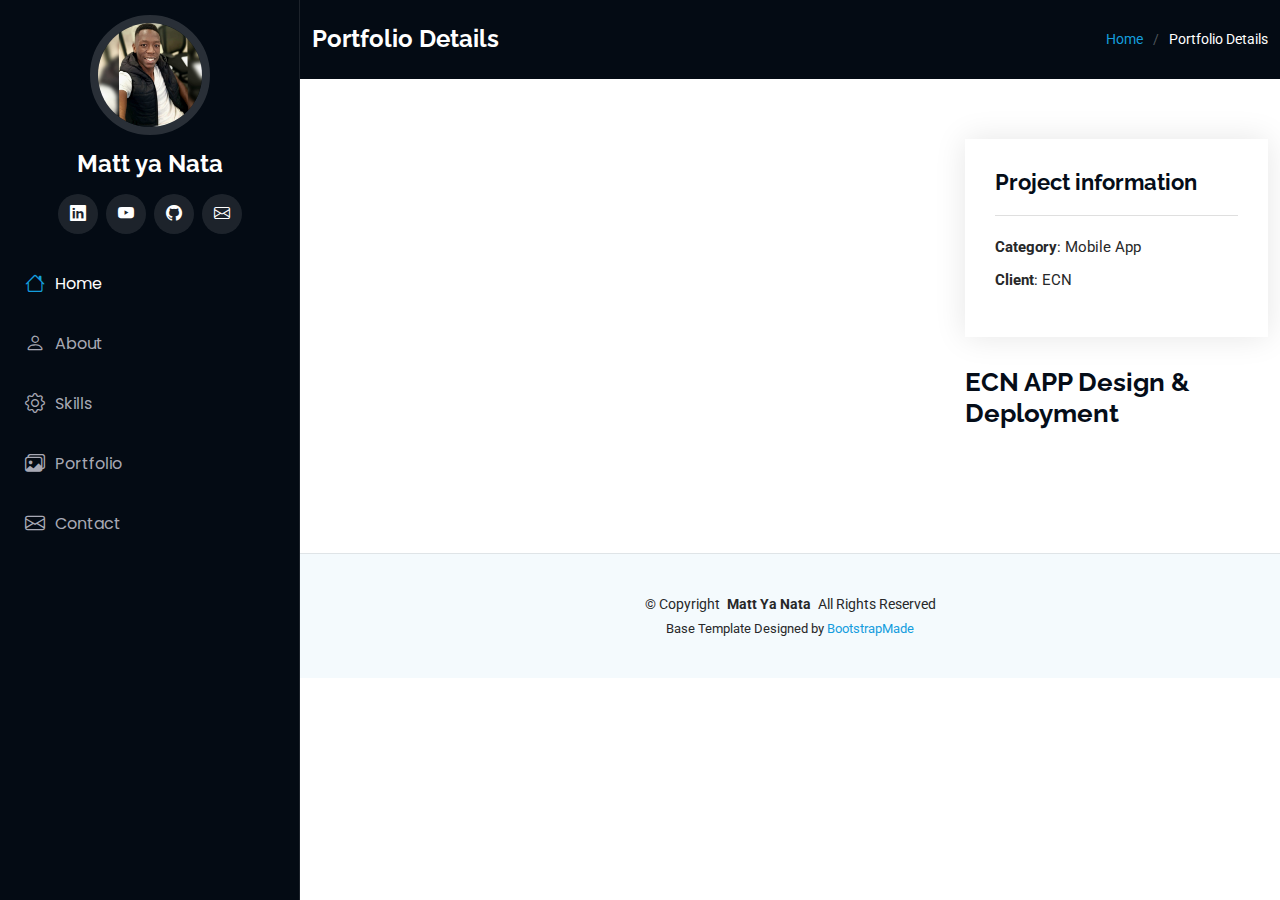
<file: Potfolio Site Matt/App1portfolio-details.html>
<!DOCTYPE html>
<html lang="en">

<head>
  <meta charset="utf-8">
  <meta content="width=device-width, initial-scale=1.0" name="viewport">
  <title>Mateus Natanael</title>
  <meta content="" name="description">
  <meta content="" name="keywords">

  <!-- Favicons -->
  <link href="assets/img/logo.png" rel="icon">
  <link href="assets/img/logo.png" rel="apple-touch-icon">

  <!-- Fonts -->
  <link href="https://fonts.googleapis.com" rel="preconnect">
  <link href="https://fonts.gstatic.com" rel="preconnect" crossorigin>
  <link href="https://fonts.googleapis.com/css2?family=Roboto:ital,wght@0,100;0,300;0,400;0,500;0,700;0,900;1,100;1,300;1,400;1,500;1,700;1,900&family=Poppins:ital,wght@0,100;0,200;0,300;0,400;0,500;0,600;0,700;0,800;0,900;1,100;1,200;1,300;1,400;1,500;1,600;1,700;1,800;1,900&family=Raleway:ital,wght@0,100;0,200;0,300;0,400;0,500;0,600;0,700;0,800;0,900;1,100;1,200;1,300;1,400;1,500;1,600;1,700;1,800;1,900&display=swap" rel="stylesheet">

  <!-- Vendor CSS Files -->
  <link href="assets/vendor/bootstrap/css/bootstrap.min.css" rel="stylesheet">
  <link href="assets/vendor/bootstrap-icons/bootstrap-icons.css" rel="stylesheet">
  <link href="assets/vendor/aos/aos.css" rel="stylesheet">
  <link href="assets/vendor/glightbox/css/glightbox.min.css" rel="stylesheet">
  <link href="assets/vendor/swiper/swiper-bundle.min.css" rel="stylesheet">

  <!-- Main CSS File -->
  <link href="assets/css/main.css" rel="stylesheet">

  <!-- =======================================================
  * Template Name: iPortfolio
  * Template URL: https://bootstrapmade.com/iportfolio-bootstrap-portfolio-websites-template/
  * Updated: Jun 29 2024 with Bootstrap v5.3.3
  * Author: BootstrapMade.com
  * License: https://bootstrapmade.com/license/
  ======================================================== -->
</head>

<body class="portfolio-details-page">

  <header id="header" class="header dark-background d-flex flex-column">
    <i class="header-toggle d-xl-none bi bi-list"></i>

    <div class="profile-img">
      <img src="assets/img/mattnata.jpg" alt="" class="img-fluid rounded-circle">
    </div>

    <a href="index.html" class="logo d-flex align-items-center justify-content-center">
      <!-- Uncomment the line below if you also wish to use an image logo -->
      <!-- <img src="assets/img/logo.png" alt=""> -->
      <h1 class="sitename">Matt ya Nata</h1> 
      <br>

    </a>

    <div class="social-links text-center">
      <a href="https://www.linkedin.com/in/mattyanata/" class="linkedin"><i class="bi bi-linkedin"></i></a>
      <a href="https://www.youtube.com/@RaiseUpNamibia" class="envelope"><i class="bi bi-youtube"></i></a>
      <a href="https://github.com/Matt-ya-Nata" class="instagram"><i class="bi bi-github"></i></a>
      <a href="mailto:matt@run.com.na" class="envelope"><i class="bi bi-envelope"></i></a>
    </div>

    <nav id="navmenu" class="navmenu">
      <ul>
        <li><a href="index.html" class="active"><i class="bi bi-house navicon"></i>Home</a></li>
        <li><a href="index.html#about"><i class="bi bi-person navicon"></i> About</a></li>
        <li><a href="index.html#skills"><i class="bi bi-gear navicon"></i> Skills</a></li>
        <li><a href="index.html#portfolio"><i class="bi bi-images navicon"></i> Portfolio</a></li>
        <!-- <li class="dropdown"><a href="#"><i class="bi bi-menu-button navicon"></i> <span>Dropdown</span> <i class="bi bi-chevron-down toggle-dropdown"></i></a>
          <ul>
            <li><a href="#">Dropdown 1</a></li>
            <li class="dropdown"><a href="#"><span>Deep Dropdown</span> <i class="bi bi-chevron-down toggle-dropdown"></i></a>
              <ul>
                <li><a href="#">Deep Dropdown 1</a></li>
                <li><a href="#">Deep Dropdown 2</a></li>
                <li><a href="#">Deep Dropdown 3</a></li>
                <li><a href="#">Deep Dropdown 4</a></li>
                <li><a href="#">Deep Dropdown 5</a></li>
              </ul>
            </li>
            <li><a href="#">Dropdown 2</a></li>
            <li><a href="#">Dropdown 3</a></li>
            <li><a href="#">Dropdown 4</a></li>
          </ul>
        </li> -->
        <li><a href="index.html#contact"><i class="bi bi-envelope navicon"></i> Contact</a></li>
      </ul>
    </nav>


  </header>

  <main class="main">

    <!-- Page Title -->
    <div class="page-title dark-background">
      <div class="container d-lg-flex justify-content-between align-items-center">
        <h1 class="mb-2 mb-lg-0">Portfolio Details</h1>
        <nav class="breadcrumbs">
          <ol>
            <li><a href="index.html">Home</a></li>
            <li class="current">Portfolio Details</li>
          </ol>
        </nav>
      </div>
    </div><!-- End Page Title -->

    <!-- Portfolio Details Section -->
    <section id="portfolio-details" class="portfolio-details section">

      <div class="container" data-aos="fade-up" data-aos-delay="100">

        <div class="row gy-4">

          <div class="col-lg-8" data-aos="fade-up" data-aos-delay="100">
  <div class="ratio ratio-16x9">
    <iframe src="https://www.linkedin.com/embed/feed/update/urn:li:ugcPost:7267140477919928320" 
            frameborder="0" 
            allowfullscreen 
            title="ECN App Demo Video"></iframe>
  </div>
</div>

          <div class="col-lg-4">
            <div class="portfolio-info" data-aos="fade-up" data-aos-delay="200">
              <h3>Project information</h3>
              <ul>
                <li><strong>Category</strong>: Mobile App</li>
                <li><strong>Client</strong>: ECN</li>
                
              </ul>
            </div>
            <div class="portfolio-description" data-aos="fade-up" data-aos-delay="300">
              <h2>ECN APP Design & Deployment</h2>
              <p>
                
              </p>
            </div>
          </div>

        </div>

      </div>

    </section><!-- /Portfolio Details Section -->

  </main>

  <footer id="footer" class="footer position-relative light-background">

    <div class="container">
      <div class="copyright text-center ">
        <p>© <span>Copyright</span> <strong class="px-1 sitename">Matt Ya Nata</strong> <span>All Rights Reserved</span></p>
      </div>
      <div class="credits"> 
        Base Template Designed by <a href="https://bootstrapmade.com/">BootstrapMade</a> 
      </div>
    </div>

  </footer>

  <!-- Scroll Top -->
  <a href="#" id="scroll-top" class="scroll-top d-flex align-items-center justify-content-center"><i class="bi bi-arrow-up-short"></i></a>

  <!-- Preloader -->
  <div id="preloader"></div>

  <!-- Vendor JS Files -->
  <script src="assets/vendor/bootstrap/js/bootstrap.bundle.min.js"></script>
  <script src="assets/vendor/php-email-form/validate.js"></script>
  <script src="assets/vendor/aos/aos.js"></script>
  <script src="assets/vendor/typed.js/typed.umd.js"></script>
  <script src="assets/vendor/purecounter/purecounter_vanilla.js"></script>
  <script src="assets/vendor/waypoints/noframework.waypoints.js"></script>
  <script src="assets/vendor/glightbox/js/glightbox.min.js"></script>
  <script src="assets/vendor/imagesloaded/imagesloaded.pkgd.min.js"></script>
  <script src="assets/vendor/isotope-layout/isotope.pkgd.min.js"></script>
  <script src="assets/vendor/swiper/swiper-bundle.min.js"></script>

  <!-- Main JS File -->
  <script src="assets/js/main.js"></script>

</body>

</html>
</file>
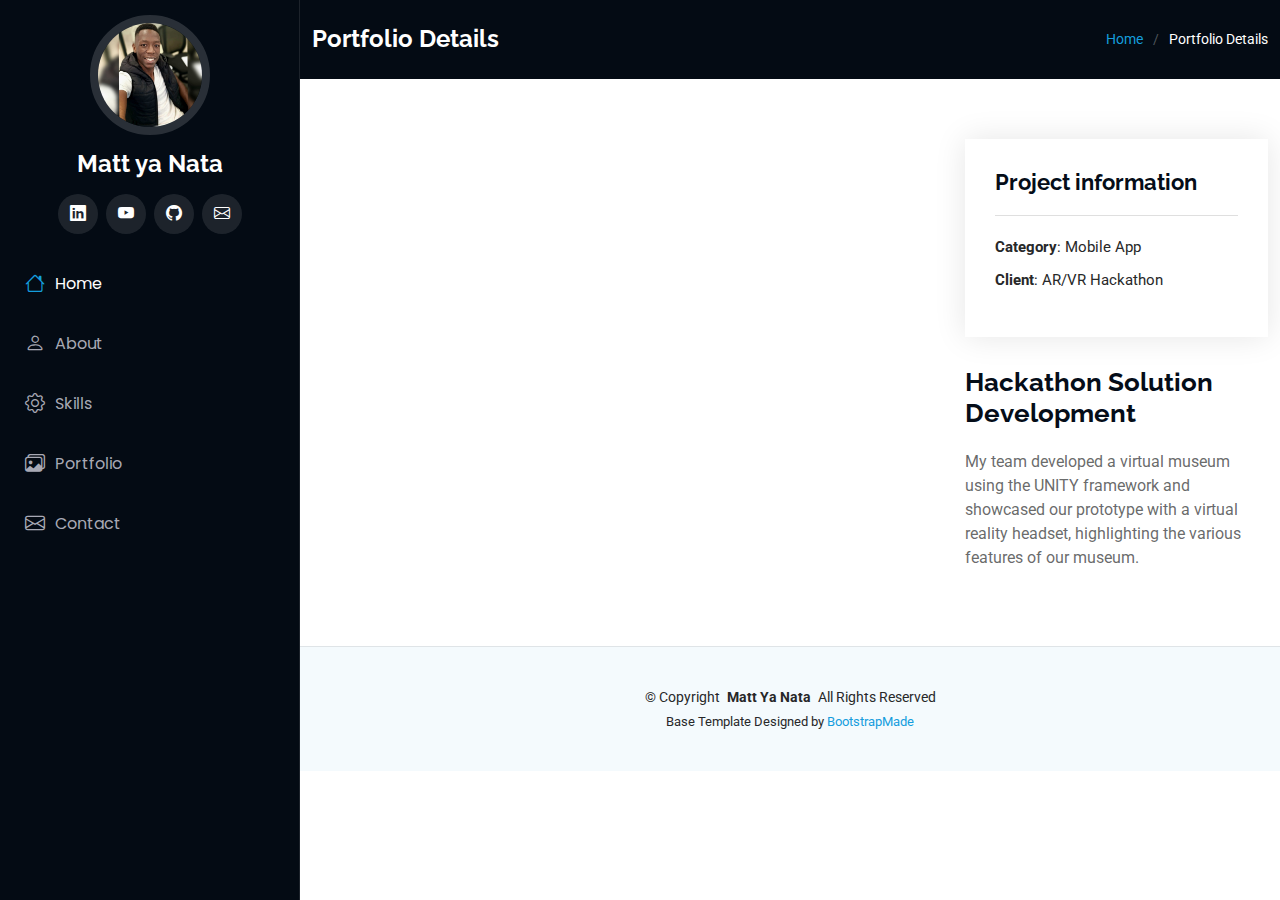
<file: Potfolio Site Matt/App2portfolio-details.html>
<!DOCTYPE html>
<html lang="en">

<head>
  <meta charset="utf-8">
  <meta content="width=device-width, initial-scale=1.0" name="viewport">
  <title>Mateus Natanael</title>
  <meta content="" name="description">
  <meta content="" name="keywords">

  <!-- Favicons -->
  <link href="assets/img/logo.png" rel="icon">
  <link href="assets/img/logo.png" rel="apple-touch-icon">

  <!-- Fonts -->
  <link href="https://fonts.googleapis.com" rel="preconnect">
  <link href="https://fonts.gstatic.com" rel="preconnect" crossorigin>
  <link href="https://fonts.googleapis.com/css2?family=Roboto:ital,wght@0,100;0,300;0,400;0,500;0,700;0,900;1,100;1,300;1,400;1,500;1,700;1,900&family=Poppins:ital,wght@0,100;0,200;0,300;0,400;0,500;0,600;0,700;0,800;0,900;1,100;1,200;1,300;1,400;1,500;1,600;1,700;1,800;1,900&family=Raleway:ital,wght@0,100;0,200;0,300;0,400;0,500;0,600;0,700;0,800;0,900;1,100;1,200;1,300;1,400;1,500;1,600;1,700;1,800;1,900&display=swap" rel="stylesheet">

  <!-- Vendor CSS Files -->
  <link href="assets/vendor/bootstrap/css/bootstrap.min.css" rel="stylesheet">
  <link href="assets/vendor/bootstrap-icons/bootstrap-icons.css" rel="stylesheet">
  <link href="assets/vendor/aos/aos.css" rel="stylesheet">
  <link href="assets/vendor/glightbox/css/glightbox.min.css" rel="stylesheet">
  <link href="assets/vendor/swiper/swiper-bundle.min.css" rel="stylesheet">

  <!-- Main CSS File -->
  <link href="assets/css/main.css" rel="stylesheet">

  <!-- =======================================================
  * Template Name: iPortfolio
  * Template URL: https://bootstrapmade.com/iportfolio-bootstrap-portfolio-websites-template/
  * Updated: Jun 29 2024 with Bootstrap v5.3.3
  * Author: BootstrapMade.com
  * License: https://bootstrapmade.com/license/
  ======================================================== -->
</head>

<body class="portfolio-details-page">

  <header id="header" class="header dark-background d-flex flex-column">
    <i class="header-toggle d-xl-none bi bi-list"></i>

    <div class="profile-img">
      <img src="assets/img/mattnata.jpg" alt="" class="img-fluid rounded-circle">
    </div>

    <a href="index.html/" class="logo d-flex align-items-center justify-content-center">
      <!-- Uncomment the line below if you also wish to use an image logo -->
      <!-- <img src="assets/img/logo.png" alt=""> -->
      <h1 class="sitename">Matt ya Nata</h1> 
      <br>

    </a>

    <div class="social-links text-center">
      <a href="https://www.linkedin.com/in/mattyanata/" class="linkedin"><i class="bi bi-linkedin"></i></a>
      <a href="https://www.youtube.com/@RaiseUpNamibia" class="envelope"><i class="bi bi-youtube"></i></a>
      <a href="https://github.com/Matt-ya-Nata" class="instagram"><i class="bi bi-github"></i></a>
      <a href="mailto:matt@run.com.na" class="envelope"><i class="bi bi-envelope"></i></a>
    </div>

     <nav id="navmenu" class="navmenu">
      <ul>
        <li><a href="index.html" class="active"><i class="bi bi-house navicon"></i>Home</a></li>
        <li><a href="index.html#about"><i class="bi bi-person navicon"></i> About</a></li>
        <li><a href="index.html#skills"><i class="bi bi-gear navicon"></i> Skills</a></li>
        <li><a href="index.html#portfolio"><i class="bi bi-images navicon"></i> Portfolio</a></li>
        <!-- <li class="dropdown"><a href="#"><i class="bi bi-menu-button navicon"></i> <span>Dropdown</span> <i class="bi bi-chevron-down toggle-dropdown"></i></a>
          <ul>
            <li><a href="#">Dropdown 1</a></li>
            <li class="dropdown"><a href="#"><span>Deep Dropdown</span> <i class="bi bi-chevron-down toggle-dropdown"></i></a>
              <ul>
                <li><a href="#">Deep Dropdown 1</a></li>
                <li><a href="#">Deep Dropdown 2</a></li>
                <li><a href="#">Deep Dropdown 3</a></li>
                <li><a href="#">Deep Dropdown 4</a></li>
                <li><a href="#">Deep Dropdown 5</a></li>
              </ul>
            </li>
            <li><a href="#">Dropdown 2</a></li>
            <li><a href="#">Dropdown 3</a></li>
            <li><a href="#">Dropdown 4</a></li>
          </ul>
        </li> -->
        <li><a href="index.html#contact"><i class="bi bi-envelope navicon"></i> Contact</a></li>
      </ul>
    </nav>

  </header>

  <main class="main">

    <!-- Page Title -->
    <div class="page-title dark-background">
      <div class="container d-lg-flex justify-content-between align-items-center">
        <h1 class="mb-2 mb-lg-0">Portfolio Details</h1>
        <nav class="breadcrumbs">
          <ol>
            <li><a href="index.html">Home</a></li>
            <li class="current">Portfolio Details</li>
          </ol>
        </nav>
      </div>
    </div><!-- End Page Title -->

    <!-- Portfolio Details Section -->
    <section id="portfolio-details" class="portfolio-details section">

      <div class="container" data-aos="fade-up" data-aos-delay="100">

        <div class="row gy-4">

          <div class="col-lg-8" data-aos="fade-up" data-aos-delay="100">
  <div class="ratio ratio-16x9">
    <iframe src="https://www.youtube.com/embed/inbdb1O1gV4" 
            frameborder="0" 
            allowfullscreen 
            title="Virtual Museum Demo video"></iframe>
  </div>
</div>

          <div class="col-lg-4">
            <div class="portfolio-info" data-aos="fade-up" data-aos-delay="200">
              <h3>Project information</h3>
              <ul>
                <li><strong>Category</strong>: Mobile App</li>
                <li><strong>Client</strong>: AR/VR Hackathon</li>
                
              </ul>
            </div>
            <div class="portfolio-description" data-aos="fade-up" data-aos-delay="300">
              <h2>Hackathon Solution Development</h2>
              <p>
                
                  My team developed a virtual museum using the UNITY framework and showcased our  
                  prototype with a virtual reality headset, highlighting the various features of our 
                  museum. 
              </p>
            </div>
          </div>

        </div>

      </div>

    </section><!-- /Portfolio Details Section -->

  </main>

  <footer id="footer" class="footer position-relative light-background">

    <div class="container">
      <div class="copyright text-center ">
        <p>© <span>Copyright</span> <strong class="px-1 sitename">Matt Ya Nata</strong> <span>All Rights Reserved</span></p>
      </div>
      <div class="credits"> 
        Base Template Designed by <a href="https://bootstrapmade.com/">BootstrapMade</a> 
      </div>
    </div>

  </footer>

  <!-- Scroll Top -->
  <a href="#" id="scroll-top" class="scroll-top d-flex align-items-center justify-content-center"><i class="bi bi-arrow-up-short"></i></a>

  <!-- Preloader -->
  <div id="preloader"></div>

  <!-- Vendor JS Files -->
  <script src="assets/vendor/bootstrap/js/bootstrap.bundle.min.js"></script>
  <script src="assets/vendor/php-email-form/validate.js"></script>
  <script src="assets/vendor/aos/aos.js"></script>
  <script src="assets/vendor/typed.js/typed.umd.js"></script>
  <script src="assets/vendor/purecounter/purecounter_vanilla.js"></script>
  <script src="assets/vendor/waypoints/noframework.waypoints.js"></script>
  <script src="assets/vendor/glightbox/js/glightbox.min.js"></script>
  <script src="assets/vendor/imagesloaded/imagesloaded.pkgd.min.js"></script>
  <script src="assets/vendor/isotope-layout/isotope.pkgd.min.js"></script>
  <script src="assets/vendor/swiper/swiper-bundle.min.js"></script>

  <!-- Main JS File -->
  <script src="assets/js/main.js"></script>

</body>

</html>
</file>
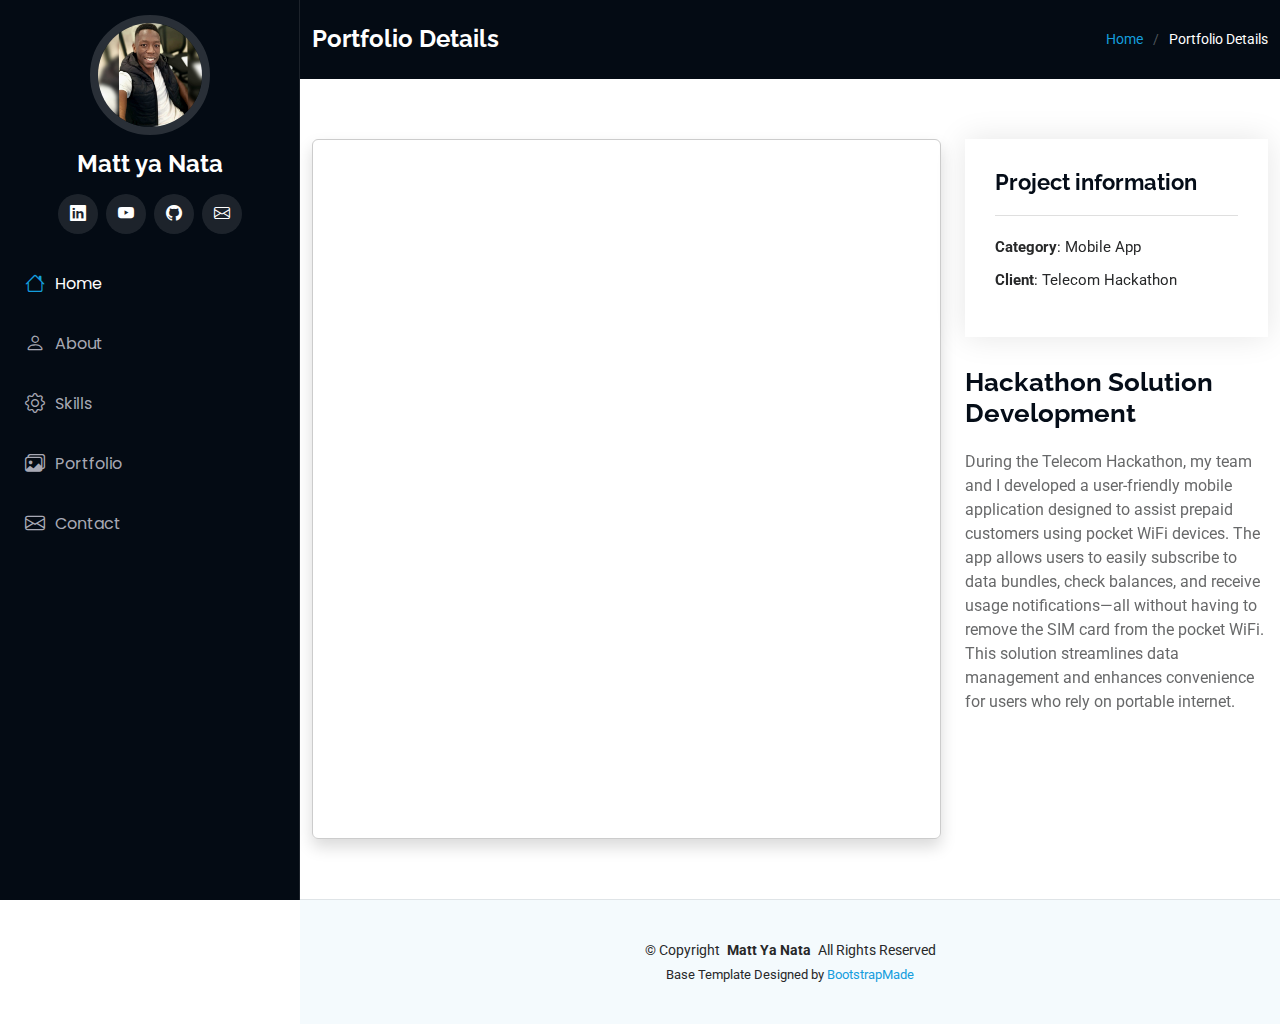
<file: Potfolio Site Matt/App3portfolio-details.html>
<!DOCTYPE html>
<html lang="en">

<head>
  <meta charset="utf-8">
  <meta content="width=device-width, initial-scale=1.0" name="viewport">
  <title>Mateus Natanael</title>
  <meta content="" name="description">
  <meta content="" name="keywords">

  <!-- Favicons -->
  <link href="assets/img/logo.png" rel="icon">
  <link href="assets/img/logo.png" rel="apple-touch-icon">

  <!-- Fonts -->
  <link href="https://fonts.googleapis.com" rel="preconnect">
  <link href="https://fonts.gstatic.com" rel="preconnect" crossorigin>
  <link href="https://fonts.googleapis.com/css2?family=Roboto&family=Poppins&family=Raleway&display=swap" rel="stylesheet">

  <!-- Vendor CSS Files -->
  <link href="assets/vendor/bootstrap/css/bootstrap.min.css" rel="stylesheet">
  <link href="assets/vendor/bootstrap-icons/bootstrap-icons.css" rel="stylesheet">
  <link href="assets/vendor/aos/aos.css" rel="stylesheet">
  <link href="assets/vendor/glightbox/css/glightbox.min.css" rel="stylesheet">
  <link href="assets/vendor/swiper/swiper-bundle.min.css" rel="stylesheet">

  <!-- Main CSS File -->
  <link href="assets/css/main.css" rel="stylesheet">
</head>

<body class="portfolio-details-page">

  <header id="header" class="header dark-background d-flex flex-column">
    <i class="header-toggle d-xl-none bi bi-list"></i>

    <div class="profile-img">
      <img src="assets/img/mattnata.jpg" alt="" class="img-fluid rounded-circle">
    </div>

    <a href="index.html/" class="logo d-flex align-items-center justify-content-center">
      <h1 class="sitename">Matt ya Nata</h1>
    </a>

    <div class="social-links text-center">
      <a href="https://www.linkedin.com/in/mattyanata/" class="linkedin"><i class="bi bi-linkedin"></i></a>
      <a href="https://www.youtube.com/@RaiseUpNamibia" class="envelope"><i class="bi bi-youtube"></i></a>
      <a href="https://github.com/Matt-ya-Nata" class="instagram"><i class="bi bi-github"></i></a>
      <a href="mailto:matt@run.com.na" class="envelope"><i class="bi bi-envelope"></i></a>
    </div>

     <nav id="navmenu" class="navmenu">
      <ul>
        <li><a href="index.html" class="active"><i class="bi bi-house navicon"></i>Home</a></li>
        <li><a href="index.html#about"><i class="bi bi-person navicon"></i> About</a></li>
        <li><a href="index.html#skills"><i class="bi bi-gear navicon"></i> Skills</a></li>
        <li><a href="index.html#portfolio"><i class="bi bi-images navicon"></i> Portfolio</a></li>
        <!-- <li class="dropdown"><a href="#"><i class="bi bi-menu-button navicon"></i> <span>Dropdown</span> <i class="bi bi-chevron-down toggle-dropdown"></i></a>
          <ul>
            <li><a href="#">Dropdown 1</a></li>
            <li class="dropdown"><a href="#"><span>Deep Dropdown</span> <i class="bi bi-chevron-down toggle-dropdown"></i></a>
              <ul>
                <li><a href="#">Deep Dropdown 1</a></li>
                <li><a href="#">Deep Dropdown 2</a></li>
                <li><a href="#">Deep Dropdown 3</a></li>
                <li><a href="#">Deep Dropdown 4</a></li>
                <li><a href="#">Deep Dropdown 5</a></li>
              </ul>
            </li>
            <li><a href="#">Dropdown 2</a></li>
            <li><a href="#">Dropdown 3</a></li>
            <li><a href="#">Dropdown 4</a></li>
          </ul>
        </li> -->
        <li><a href="index.html#contact"><i class="bi bi-envelope navicon"></i> Contact</a></li>
      </ul>
    </nav>


  </header>

  <main class="main">

    <!-- Page Title -->
    <div class="page-title dark-background">
      <div class="container d-lg-flex justify-content-between align-items-center">
        <h1 class="mb-2 mb-lg-0">Portfolio Details</h1>
        <nav class="breadcrumbs">
          <ol>
            <li><a href="index.html">Home</a></li>
            <li class="current">Portfolio Details</li>
          </ol>
        </nav>
      </div>
    </div>

    <!-- Portfolio Details Section -->
    <section id="portfolio-details" class="portfolio-details section">

      <div class="container" data-aos="fade-up" data-aos-delay="100">
        <div class="row gy-4">

          <div class="col-lg-8" data-aos="fade-up" data-aos-delay="100">
            <div class="adalo-embed-wrapper shadow rounded overflow-hidden" style="border: 1px solid #ccc; height: 700px; max-height: 90vh;">
              <iframe 
                src="https://previewer.adalo.com/43220377-b9f9-4849-8278-ca65a60a773d?_gl=1%2A1xhyoq9%2A_ga%2ANDAxNjY0MDI3LjE2NjYwMDI2NjI.%2A_ga_SWT45DV35L%2AMTY3MzQ3MTE4Ni40NC4xLjE2NzM0NzM3MjMuNTcuMC4w&target=b07e30ac75744002a5d0698b1cea993e&params=%7B%7D" 
                style="width: 100%; height: 100%; border: none;" 
                allowfullscreen 
                title="Virtual Museum Demo App">
              </iframe>
            </div>
          </div>

          <div class="col-lg-4">
            <div class="portfolio-info" data-aos="fade-up" data-aos-delay="200">
              <h3>Project information</h3>
              <ul>
                <li><strong>Category</strong>: Mobile App</li>
                <li><strong>Client</strong>: Telecom Hackathon</li>
              </ul>
            </div>
            <div class="portfolio-description" data-aos="fade-up" data-aos-delay="300">
              <h2>Hackathon Solution Development</h2>
              <p>
               During the Telecom Hackathon, my team and I developed a user-friendly mobile application designed to assist prepaid customers using pocket WiFi devices. The app allows users to easily subscribe to data bundles, check balances, and receive usage notifications—all without having to remove the SIM card from the pocket WiFi. This solution streamlines data management and enhances convenience for users who rely on portable internet.
              </p>
            </div>
          </div>

        </div>
      </div>

    </section>

  </main>

  <footer id="footer" class="footer position-relative light-background">
    <div class="container">
      <div class="copyright text-center">
        <p>© <span>Copyright</span> <strong class="px-1 sitename">Matt Ya Nata</strong> <span>All Rights Reserved</span></p>
      </div>
      <div class="credits"> 
        Base Template Designed by <a href="https://bootstrapmade.com/">BootstrapMade</a> 
      </div>
    </div>
  </footer>

  <a href="#" id="scroll-top" class="scroll-top d-flex align-items-center justify-content-center">
    <i class="bi bi-arrow-up-short"></i>
  </a>

  <div id="preloader"></div>

  <!-- Vendor JS Files -->
  <script src="assets/vendor/bootstrap/js/bootstrap.bundle.min.js"></script>
  <script src="assets/vendor/php-email-form/validate.js"></script>
  <script src="assets/vendor/aos/aos.js"></script>
  <script src="assets/vendor/typed.js/typed.umd.js"></script>
  <script src="assets/vendor/purecounter/purecounter_vanilla.js"></script>
  <script src="assets/vendor/waypoints/noframework.waypoints.js"></script>
  <script src="assets/vendor/glightbox/js/glightbox.min.js"></script>
  <script src="assets/vendor/imagesloaded/imagesloaded.pkgd.min.js"></script>
  <script src="assets/vendor/isotope-layout/isotope.pkgd.min.js"></script>
  <script src="assets/vendor/swiper/swiper-bundle.min.js"></script>

  <!-- Main JS File -->
  <script src="assets/js/main.js"></script>

</body>

</html>
</file>
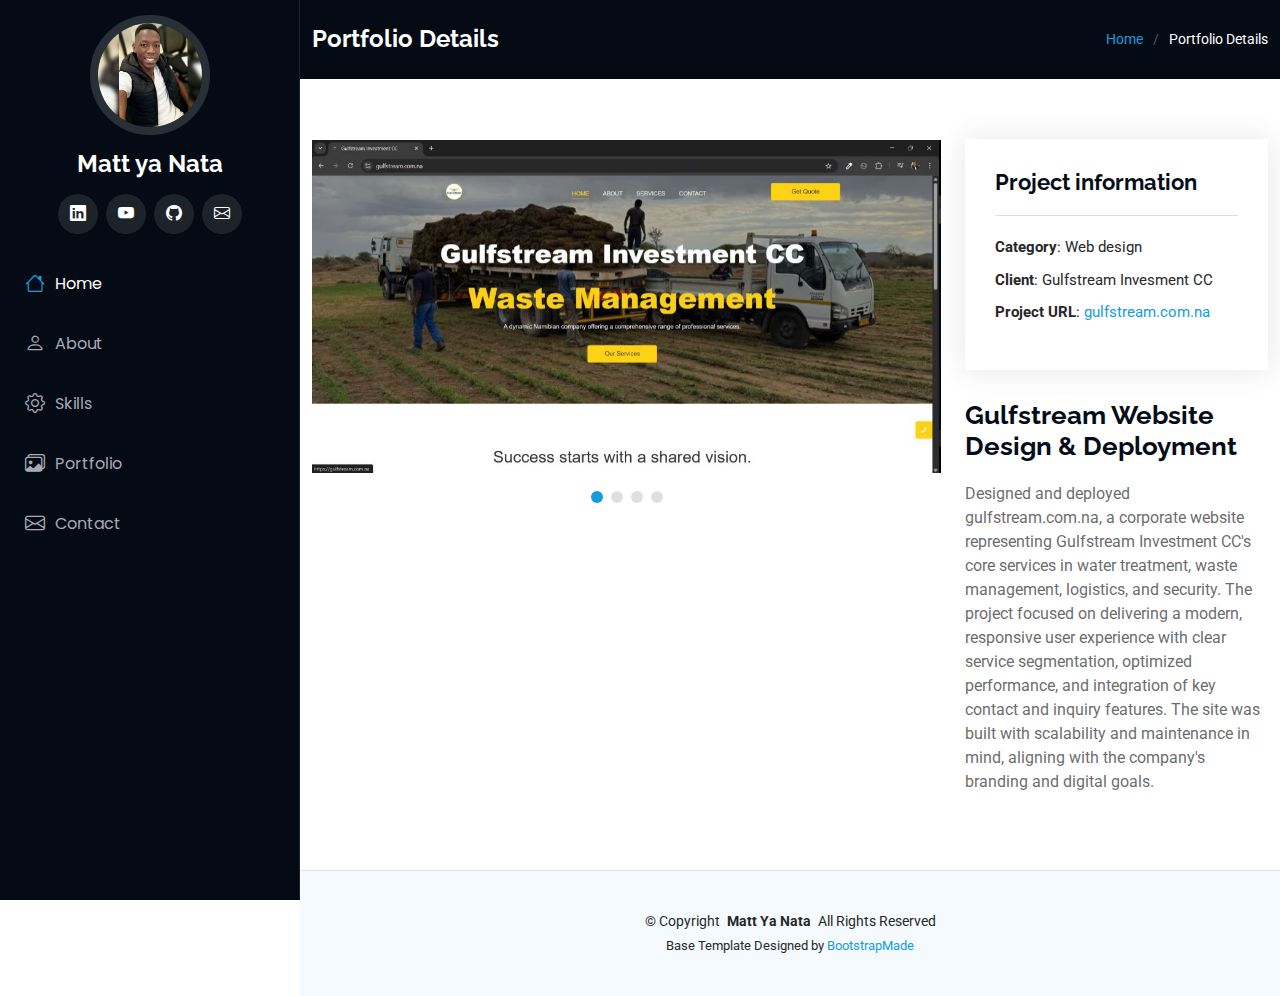
<file: Potfolio Site Matt/site1portfolio-details.html>
<!DOCTYPE html>
<html lang="en">

<head>
  <meta charset="utf-8">
  <meta content="width=device-width, initial-scale=1.0" name="viewport">
  <title>Mateus Natanael</title>
  <meta content="" name="description">
  <meta content="" name="keywords">

  <!-- Favicons -->
  <link href="assets/img/logo.png" rel="icon">
  <link href="assets/img/logo.png" rel="apple-touch-icon">


  <!-- Fonts -->
  <link href="https://fonts.googleapis.com" rel="preconnect">
  <link href="https://fonts.gstatic.com" rel="preconnect" crossorigin>
  <link href="https://fonts.googleapis.com/css2?family=Roboto:ital,wght@0,100;0,300;0,400;0,500;0,700;0,900;1,100;1,300;1,400;1,500;1,700;1,900&family=Poppins:ital,wght@0,100;0,200;0,300;0,400;0,500;0,600;0,700;0,800;0,900;1,100;1,200;1,300;1,400;1,500;1,600;1,700;1,800;1,900&family=Raleway:ital,wght@0,100;0,200;0,300;0,400;0,500;0,600;0,700;0,800;0,900;1,100;1,200;1,300;1,400;1,500;1,600;1,700;1,800;1,900&display=swap" rel="stylesheet">

  <!-- Vendor CSS Files -->
  <link href="assets/vendor/bootstrap/css/bootstrap.min.css" rel="stylesheet">
  <link href="assets/vendor/bootstrap-icons/bootstrap-icons.css" rel="stylesheet">
  <link href="assets/vendor/aos/aos.css" rel="stylesheet">
  <link href="assets/vendor/glightbox/css/glightbox.min.css" rel="stylesheet">
  <link href="assets/vendor/swiper/swiper-bundle.min.css" rel="stylesheet">

  <!-- Main CSS File -->
  <link href="assets/css/main.css" rel="stylesheet">

  <!-- =======================================================
  * Template Name: iPortfolio
  * Template URL: https://bootstrapmade.com/iportfolio-bootstrap-portfolio-websites-template/
  * Updated: Jun 29 2024 with Bootstrap v5.3.3
  * Author: BootstrapMade.com
  * License: https://bootstrapmade.com/license/
  ======================================================== -->
</head>

<body class="portfolio-details-page">

  <header id="header" class="header dark-background d-flex flex-column">
    <i class="header-toggle d-xl-none bi bi-list"></i>

    <div class="profile-img">
      <img src="assets/img/mattnata.jpg" alt="" class="img-fluid rounded-circle">
    </div>

    <a href="index.html/" class="logo d-flex align-items-center justify-content-center">
      <!-- Uncomment the line below if you also wish to use an image logo -->
      <!-- <img src="assets/img/logo.png" alt=""> -->
      <h1 class="sitename">Matt ya Nata</h1> 
      <br>

    </a>

   <div class="social-links text-center">
      <a href="https://www.linkedin.com/in/mattyanata/" class="linkedin"><i class="bi bi-linkedin"></i></a>
      <a href="https://www.youtube.com/@RaiseUpNamibia" class="envelope"><i class="bi bi-youtube"></i></a>
      <a href="https://github.com/Matt-ya-Nata" class="instagram"><i class="bi bi-github"></i></a>
      <a href="mailto:matt@run.com.na" class="envelope"><i class="bi bi-envelope"></i></a>
    </div>

    <nav id="navmenu" class="navmenu">
      <ul>
        <li><a href="index.html" class="active"><i class="bi bi-house navicon"></i>Home</a></li>
        <li><a href="index.html#about"><i class="bi bi-person navicon"></i> About</a></li>
        <li><a href="index.html#skills"><i class="bi bi-gear navicon"></i> Skills</a></li>
        <li><a href="index.html#portfolio"><i class="bi bi-images navicon"></i> Portfolio</a></li>
        <!-- <li class="dropdown"><a href="#"><i class="bi bi-menu-button navicon"></i> <span>Dropdown</span> <i class="bi bi-chevron-down toggle-dropdown"></i></a>
          <ul>
            <li><a href="#">Dropdown 1</a></li>
            <li class="dropdown"><a href="#"><span>Deep Dropdown</span> <i class="bi bi-chevron-down toggle-dropdown"></i></a>
              <ul>
                <li><a href="#">Deep Dropdown 1</a></li>
                <li><a href="#">Deep Dropdown 2</a></li>
                <li><a href="#">Deep Dropdown 3</a></li>
                <li><a href="#">Deep Dropdown 4</a></li>
                <li><a href="#">Deep Dropdown 5</a></li>
              </ul>
            </li>
            <li><a href="#">Dropdown 2</a></li>
            <li><a href="#">Dropdown 3</a></li>
            <li><a href="#">Dropdown 4</a></li>
          </ul>
        </li> -->
        <li><a href="index.html#contact"><i class="bi bi-envelope navicon"></i> Contact</a></li>
      </ul>
    </nav>


  </header>

  <main class="main">

    <!-- Page Title -->
    <div class="page-title dark-background">
      <div class="container d-lg-flex justify-content-between align-items-center">
        <h1 class="mb-2 mb-lg-0">Portfolio Details</h1>
        <nav class="breadcrumbs">
          <ol>
            <li><a href="index.html">Home</a></li>
            <li class="current">Portfolio Details</li>
          </ol>
        </nav>
      </div>
    </div><!-- End Page Title -->

    <!-- Portfolio Details Section -->
    <section id="portfolio-details" class="portfolio-details section">

      <div class="container" data-aos="fade-up" data-aos-delay="100">

        <div class="row gy-4">

          <div class="col-lg-8">
            <div class="portfolio-details-slider swiper init-swiper">

              <script type="application/json" class="swiper-config">
                {
                  "loop": true,
                  "speed": 600,
                  "autoplay": {
                    "delay": 5000
                  },
                  "slidesPerView": "auto",
                  "pagination": {
                    "el": ".swiper-pagination",
                    "type": "bullets",
                    "clickable": true
                  }
                }
              </script>

              <div class="swiper-wrapper align-items-center">

                <div class="swiper-slide">
                  <img src="assets/img/portfolio/Web1.jpg" alt="">
                </div>

                <div class="swiper-slide">
                  <img src="assets/img/portfolio/web 1 About.jpg" alt="">
                </div>

                <div class="swiper-slide">
                  <img src="assets/img/portfolio/web 1 services.jpg" alt="">
                </div>

                <div class="swiper-slide">
                  <img src="assets/img/portfolio/web 1 contact.jpg" alt="">
                </div>

              </div>
              <div class="swiper-pagination"></div>
            </div>
          </div>

          <div class="col-lg-4">
            <div class="portfolio-info" data-aos="fade-up" data-aos-delay="200">
              <h3>Project information</h3>
              <ul>
                <li><strong>Category</strong>: Web design</li>
                <li><strong>Client</strong>: Gulfstream Invesment CC</li>
                <li><strong>Project URL</strong>: <a href="https://gulfstream.com.na/">gulfstream.com.na</a></li>
              </ul>
            </div>
            <div class="portfolio-description" data-aos="fade-up" data-aos-delay="300">
              <h2>Gulfstream Website Design & Deployment</h2>
              <p>
                Designed and deployed gulfstream.com.na, a corporate website representing Gulfstream Investment CC's core services in water treatment, waste management, logistics, and security. The project focused on delivering a modern, responsive user experience with clear service segmentation, optimized performance, and integration of key contact and inquiry features. The site was built with scalability and maintenance in mind, aligning with the company's branding and digital goals.
              </p>
            </div>
          </div>

        </div>

      </div>

    </section><!-- /Portfolio Details Section -->

  </main>

  <footer id="footer" class="footer position-relative light-background">

    <div class="container">
      <div class="copyright text-center ">
        <p>© <span>Copyright</span> <strong class="px-1 sitename">Matt Ya Nata</strong> <span>All Rights Reserved</span></p>
      </div>
      <div class="credits">
        <div class="credits"> 
        Base Template Designed by <a href="https://bootstrapmade.com/">BootstrapMade</a> 
      </div>
    </div>

  </footer>

  <!-- Scroll Top -->
  <a href="#" id="scroll-top" class="scroll-top d-flex align-items-center justify-content-center"><i class="bi bi-arrow-up-short"></i></a>

  <!-- Preloader -->
  <div id="preloader"></div>

  <!-- Vendor JS Files -->
  <script src="assets/vendor/bootstrap/js/bootstrap.bundle.min.js"></script>
  <script src="assets/vendor/php-email-form/validate.js"></script>
  <script src="assets/vendor/aos/aos.js"></script>
  <script src="assets/vendor/typed.js/typed.umd.js"></script>
  <script src="assets/vendor/purecounter/purecounter_vanilla.js"></script>
  <script src="assets/vendor/waypoints/noframework.waypoints.js"></script>
  <script src="assets/vendor/glightbox/js/glightbox.min.js"></script>
  <script src="assets/vendor/imagesloaded/imagesloaded.pkgd.min.js"></script>
  <script src="assets/vendor/isotope-layout/isotope.pkgd.min.js"></script>
  <script src="assets/vendor/swiper/swiper-bundle.min.js"></script>

  <!-- Main JS File -->
  <script src="assets/js/main.js"></script>

</body>

</html>
</file>
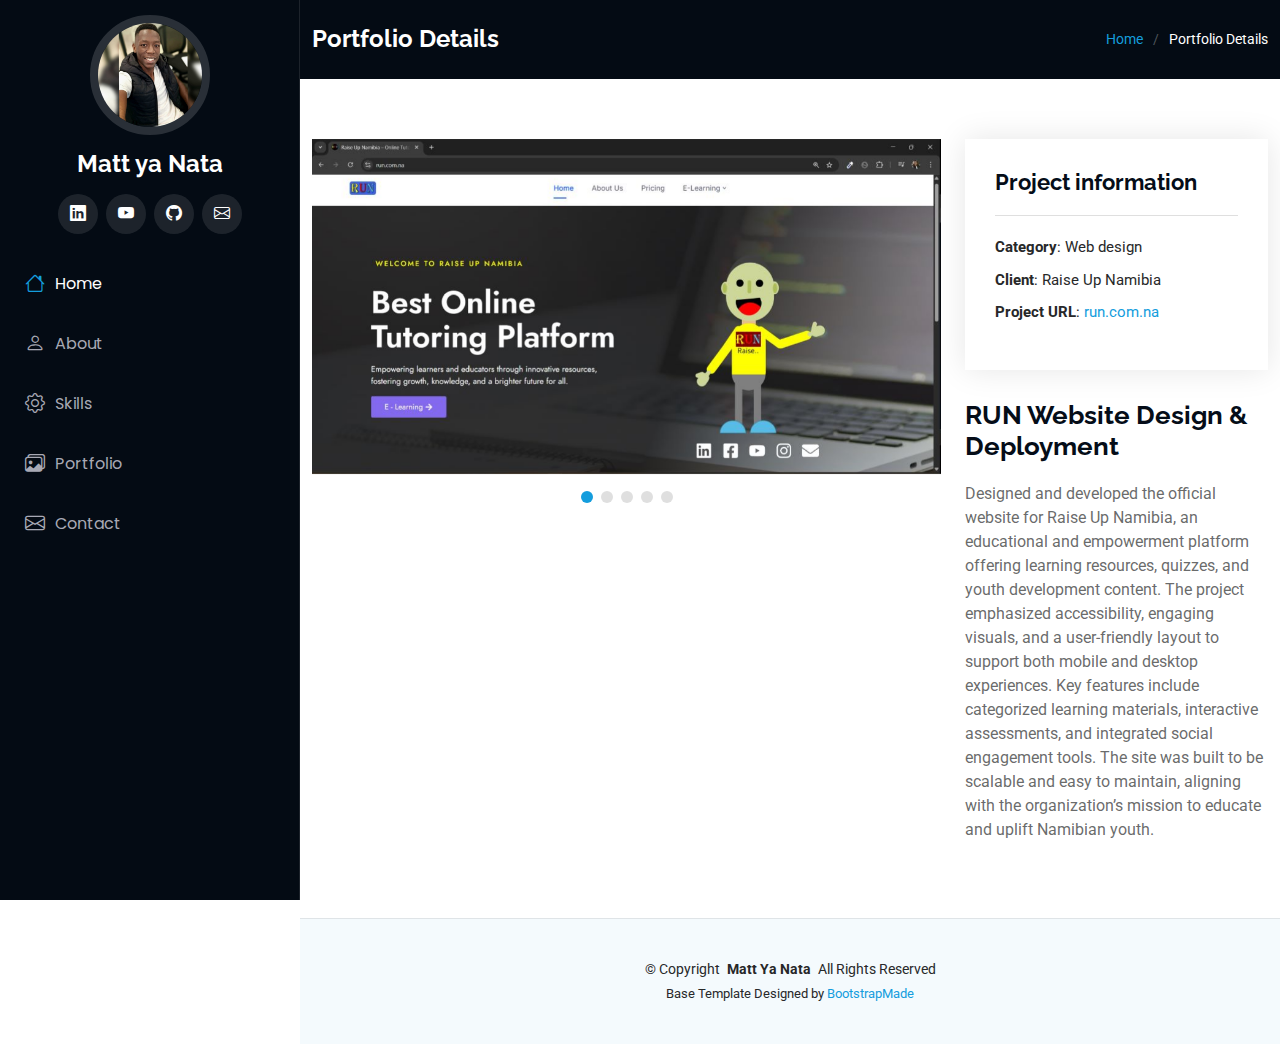
<file: Potfolio Site Matt/site2portfolio-details.html>
<!DOCTYPE html>
<html lang="en">

<head>
  <meta charset="utf-8">
  <meta content="width=device-width, initial-scale=1.0" name="viewport">
  <title>Mateus Natanael</title>
  <meta content="" name="description">
  <meta content="" name="keywords">

  <!-- Favicons -->
 <link href="assets/img/logo.png" rel="icon">
 <link href="assets/img/logo.png" rel="apple-touch-icon">


  <!-- Fonts -->
  <link href="https://fonts.googleapis.com" rel="preconnect">
  <link href="https://fonts.gstatic.com" rel="preconnect" crossorigin>
  <link href="https://fonts.googleapis.com/css2?family=Roboto:ital,wght@0,100;0,300;0,400;0,500;0,700;0,900;1,100;1,300;1,400;1,500;1,700;1,900&family=Poppins:ital,wght@0,100;0,200;0,300;0,400;0,500;0,600;0,700;0,800;0,900;1,100;1,200;1,300;1,400;1,500;1,600;1,700;1,800;1,900&family=Raleway:ital,wght@0,100;0,200;0,300;0,400;0,500;0,600;0,700;0,800;0,900;1,100;1,200;1,300;1,400;1,500;1,600;1,700;1,800;1,900&display=swap" rel="stylesheet">

  <!-- Vendor CSS Files -->
  <link href="assets/vendor/bootstrap/css/bootstrap.min.css" rel="stylesheet">
  <link href="assets/vendor/bootstrap-icons/bootstrap-icons.css" rel="stylesheet">
  <link href="assets/vendor/aos/aos.css" rel="stylesheet">
  <link href="assets/vendor/glightbox/css/glightbox.min.css" rel="stylesheet">
  <link href="assets/vendor/swiper/swiper-bundle.min.css" rel="stylesheet">

  <!-- Main CSS File -->
  <link href="assets/css/main.css" rel="stylesheet">

  <!-- =======================================================
  * Template Name: iPortfolio
  * Template URL: https://bootstrapmade.com/iportfolio-bootstrap-portfolio-websites-template/
  * Updated: Jun 29 2024 with Bootstrap v5.3.3
  * Author: BootstrapMade.com
  * License: https://bootstrapmade.com/license/
  ======================================================== -->
</head>

<body class="portfolio-details-page">

  <header id="header" class="header dark-background d-flex flex-column">
    <i class="header-toggle d-xl-none bi bi-list"></i>

    <div class="profile-img">
      <img src="assets/img/mattnata.jpg" alt="" class="img-fluid rounded-circle">
    </div>

    <a href="index.html/" class="logo d-flex align-items-center justify-content-center">
      <!-- Uncomment the line below if you also wish to use an image logo -->
      <!-- <img src="assets/img/logo.png" alt=""> -->
      <h1 class="sitename">Matt ya Nata</h1> 
      <br>

    </a>

   <div class="social-links text-center">
      <a href="https://www.linkedin.com/in/mattyanata/" class="linkedin"><i class="bi bi-linkedin"></i></a>
      <a href="https://www.youtube.com/@RaiseUpNamibia" class="envelope"><i class="bi bi-youtube"></i></a>
      <a href="https://github.com/Matt-ya-Nata" class="instagram"><i class="bi bi-github"></i></a>
      <a href="mailto:matt@run.com.na" class="envelope"><i class="bi bi-envelope"></i></a>
    </div>

   <nav id="navmenu" class="navmenu">
      <ul>
        <li><a href="index.html" class="active"><i class="bi bi-house navicon"></i>Home</a></li>
        <li><a href="index.html#about"><i class="bi bi-person navicon"></i> About</a></li>
        <li><a href="index.html#skills"><i class="bi bi-gear navicon"></i> Skills</a></li>
        <li><a href="index.html#portfolio"><i class="bi bi-images navicon"></i> Portfolio</a></li>
        <!-- <li class="dropdown"><a href="#"><i class="bi bi-menu-button navicon"></i> <span>Dropdown</span> <i class="bi bi-chevron-down toggle-dropdown"></i></a>
          <ul>
            <li><a href="#">Dropdown 1</a></li>
            <li class="dropdown"><a href="#"><span>Deep Dropdown</span> <i class="bi bi-chevron-down toggle-dropdown"></i></a>
              <ul>
                <li><a href="#">Deep Dropdown 1</a></li>
                <li><a href="#">Deep Dropdown 2</a></li>
                <li><a href="#">Deep Dropdown 3</a></li>
                <li><a href="#">Deep Dropdown 4</a></li>
                <li><a href="#">Deep Dropdown 5</a></li>
              </ul>
            </li>
            <li><a href="#">Dropdown 2</a></li>
            <li><a href="#">Dropdown 3</a></li>
            <li><a href="#">Dropdown 4</a></li>
          </ul>
        </li> -->
        <li><a href="index.html#contact"><i class="bi bi-envelope navicon"></i> Contact</a></li>
      </ul>
    </nav>

  </header>

  <main class="main">

    <!-- Page Title -->
    <div class="page-title dark-background">
      <div class="container d-lg-flex justify-content-between align-items-center">
        <h1 class="mb-2 mb-lg-0">Portfolio Details</h1>
        <nav class="breadcrumbs">
          <ol>
            <li><a href="index.html">Home</a></li>
            <li class="current">Portfolio Details</li>
          </ol>
        </nav>
      </div>
    </div><!-- End Page Title -->

    <!-- Portfolio Details Section -->
    <section id="portfolio-details" class="portfolio-details section">

      <div class="container" data-aos="fade-up" data-aos-delay="100">

        <div class="row gy-4">

          <div class="col-lg-8">
            <div class="portfolio-details-slider swiper init-swiper">

              <script type="application/json" class="swiper-config">
                {
                  "loop": true,
                  "speed": 600,
                  "autoplay": {
                    "delay": 5000
                  },
                  "slidesPerView": "auto",
                  "pagination": {
                    "el": ".swiper-pagination",
                    "type": "bullets",
                    "clickable": true
                  }
                }
              </script>

              <div class="swiper-wrapper align-items-center">

                <div class="swiper-slide">
                  <img src="assets/img/portfolio/run 1.jpg" alt="">
                </div>

                <div class="swiper-slide">
                  <img src="assets/img/portfolio/run 2.jpg" alt="">
                </div>

                <div class="swiper-slide">
                  <img src="assets/img/portfolio/run 3.jpg" alt="">
                </div>

                <div class="swiper-slide">
                  <img src="assets/img/portfolio/run 4 Login.jpg" alt="">
                </div>
                <div class="swiper-slide">
                  <img src="assets/img/portfolio/run 5 Registration.jpg" alt="">
                </div>

              </div>
              <div class="swiper-pagination"></div>
            </div>
          </div>

          <div class="col-lg-4">
            <div class="portfolio-info" data-aos="fade-up" data-aos-delay="200">
              <h3>Project information</h3>
              <ul>
                <li><strong>Category</strong>: Web design</li>
                <li><strong>Client</strong>: Raise Up Namibia</li>
                <li><strong>Project URL</strong>: <a href="https://run.com.na/">run.com.na</a></li>
              </ul>
            </div>
            <div class="portfolio-description" data-aos="fade-up" data-aos-delay="300">
              <h2>RUN Website Design & Deployment</h2>
              <p>
                Designed and developed the official website for Raise Up Namibia, an educational and empowerment platform offering learning resources, quizzes, and youth development content. The project emphasized accessibility, engaging visuals, and a user-friendly layout to support both mobile and desktop experiences. Key features include categorized learning materials, interactive assessments, and integrated social engagement tools. The site was built to be scalable and easy to maintain, aligning with the organization’s mission to educate and uplift Namibian youth.
              </p>
            </div>
          </div>

        </div>

      </div>

    </section><!-- /Portfolio Details Section -->

  </main>

  <footer id="footer" class="footer position-relative light-background">

    <div class="container">
      <div class="copyright text-center ">
        <p>© <span>Copyright</span> <strong class="px-1 sitename">Matt Ya Nata</strong> <span>All Rights Reserved</span></p>
      </div>
      <div class="credits"> 
        Base Template Designed by <a href="https://bootstrapmade.com/">BootstrapMade</a> 
      </div>
    </div>

  </footer>

  <!-- Scroll Top -->
  <a href="#" id="scroll-top" class="scroll-top d-flex align-items-center justify-content-center"><i class="bi bi-arrow-up-short"></i></a>

  <!-- Preloader -->
  <div id="preloader"></div>

  <!-- Vendor JS Files -->
  <script src="assets/vendor/bootstrap/js/bootstrap.bundle.min.js"></script>
  <script src="assets/vendor/php-email-form/validate.js"></script>
  <script src="assets/vendor/aos/aos.js"></script>
  <script src="assets/vendor/typed.js/typed.umd.js"></script>
  <script src="assets/vendor/purecounter/purecounter_vanilla.js"></script>
  <script src="assets/vendor/waypoints/noframework.waypoints.js"></script>
  <script src="assets/vendor/glightbox/js/glightbox.min.js"></script>
  <script src="assets/vendor/imagesloaded/imagesloaded.pkgd.min.js"></script>
  <script src="assets/vendor/isotope-layout/isotope.pkgd.min.js"></script>
  <script src="assets/vendor/swiper/swiper-bundle.min.js"></script>

  <!-- Main JS File -->
  <script src="assets/js/main.js"></script>

</body>

</html>
</file>
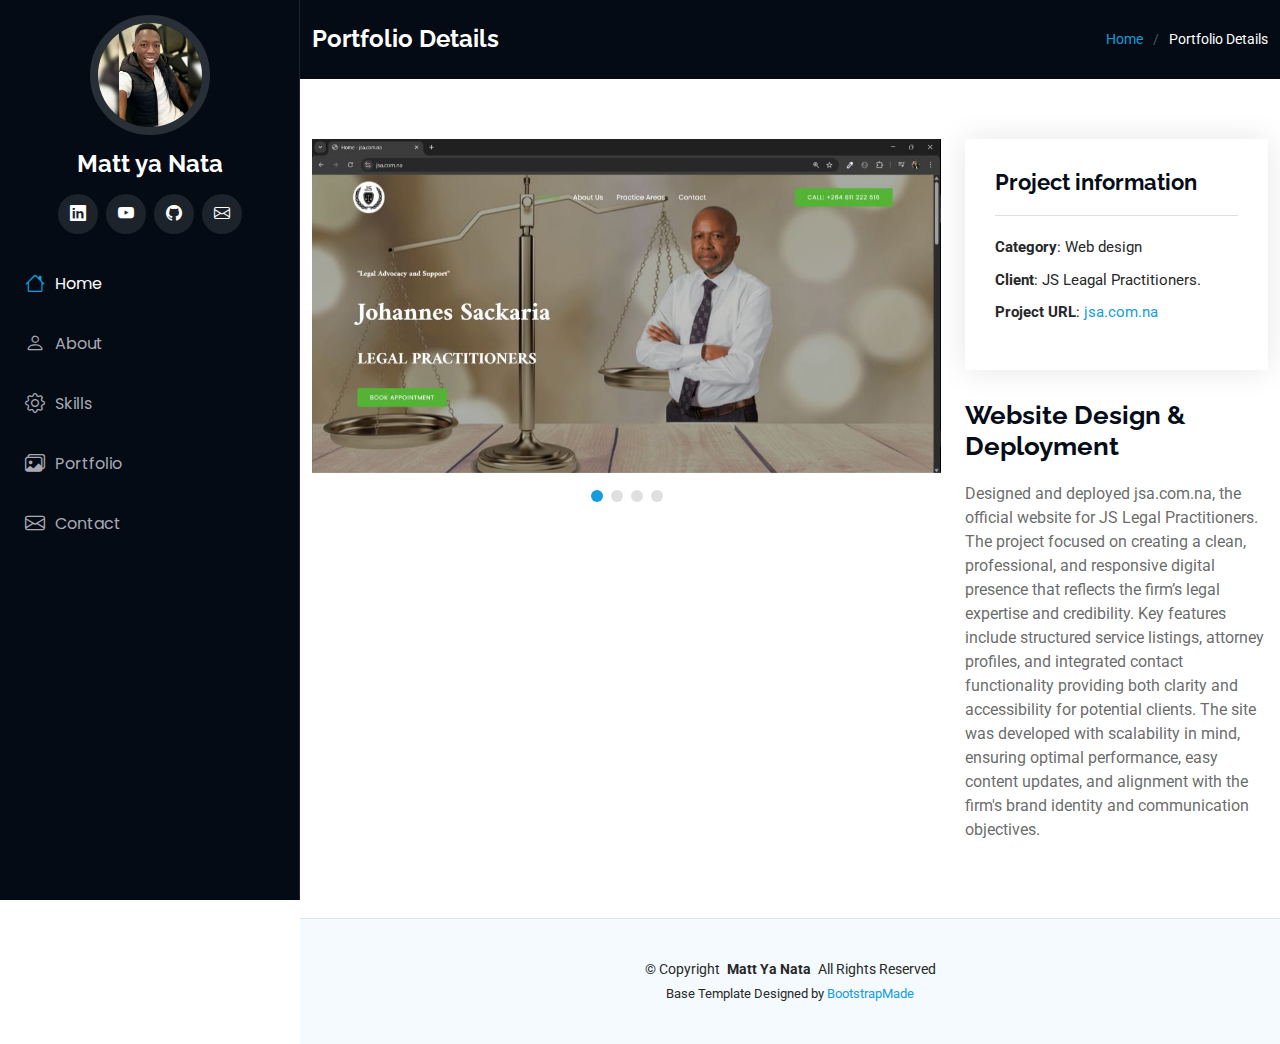
<file: Potfolio Site Matt/site3portfolio-details.html>
<!DOCTYPE html>
<html lang="en">

<head>
  <meta charset="utf-8">
  <meta content="width=device-width, initial-scale=1.0" name="viewport">
  <title>Mateus Natanael</title>
  <meta content="" name="description">
  <meta content="" name="keywords">

  <!-- Favicons -->
  <link href="assets/img/logo.png" rel="icon">
  <link href="assets/img/logo.png" rel="apple-touch-icon">

  <!-- Fonts -->
  <link href="https://fonts.googleapis.com" rel="preconnect">
  <link href="https://fonts.gstatic.com" rel="preconnect" crossorigin>
  <link href="https://fonts.googleapis.com/css2?family=Roboto:ital,wght@0,100;0,300;0,400;0,500;0,700;0,900;1,100;1,300;1,400;1,500;1,700;1,900&family=Poppins:ital,wght@0,100;0,200;0,300;0,400;0,500;0,600;0,700;0,800;0,900;1,100;1,200;1,300;1,400;1,500;1,600;1,700;1,800;1,900&family=Raleway:ital,wght@0,100;0,200;0,300;0,400;0,500;0,600;0,700;0,800;0,900;1,100;1,200;1,300;1,400;1,500;1,600;1,700;1,800;1,900&display=swap" rel="stylesheet">

  <!-- Vendor CSS Files -->
  <link href="assets/vendor/bootstrap/css/bootstrap.min.css" rel="stylesheet">
  <link href="assets/vendor/bootstrap-icons/bootstrap-icons.css" rel="stylesheet">
  <link href="assets/vendor/aos/aos.css" rel="stylesheet">
  <link href="assets/vendor/glightbox/css/glightbox.min.css" rel="stylesheet">
  <link href="assets/vendor/swiper/swiper-bundle.min.css" rel="stylesheet">

  <!-- Main CSS File -->
  <link href="assets/css/main.css" rel="stylesheet">

  <!-- =======================================================
  * Template Name: iPortfolio
  * Template URL: https://bootstrapmade.com/iportfolio-bootstrap-portfolio-websites-template/
  * Updated: Jun 29 2024 with Bootstrap v5.3.3
  * Author: BootstrapMade.com
  * License: https://bootstrapmade.com/license/
  ======================================================== -->
</head>

<body class="portfolio-details-page">

  <header id="header" class="header dark-background d-flex flex-column">
    <i class="header-toggle d-xl-none bi bi-list"></i>

    <div class="profile-img">
      <img src="assets/img/mattnata.jpg" alt="" class="img-fluid rounded-circle">
    </div>

    <a href="index.html/" class="logo d-flex align-items-center justify-content-center">
      <!-- Uncomment the line below if you also wish to use an image logo -->
      <!-- <img src="assets/img/logo.png" alt=""> -->
      <h1 class="sitename">Matt ya Nata</h1> 
      <br>

    </a>

   <div class="social-links text-center">
      <a href="https://www.linkedin.com/in/mattyanata/" class="linkedin"><i class="bi bi-linkedin"></i></a>
      <a href="https://www.youtube.com/@RaiseUpNamibia" class="envelope"><i class="bi bi-youtube"></i></a>
      <a href="https://github.com/Matt-ya-Nata" class="instagram"><i class="bi bi-github"></i></a>
      <a href="mailto:matt@run.com.na" class="envelope"><i class="bi bi-envelope"></i></a>
    </div>

    <nav id="navmenu" class="navmenu">
      <ul>
        <li><a href="index.html" class="active"><i class="bi bi-house navicon"></i>Home</a></li>
        <li><a href="index.html#about"><i class="bi bi-person navicon"></i> About</a></li>
        <li><a href="index.html#skills"><i class="bi bi-gear navicon"></i> Skills</a></li>
        <li><a href="index.html#portfolio"><i class="bi bi-images navicon"></i> Portfolio</a></li>
        <!-- <li class="dropdown"><a href="#"><i class="bi bi-menu-button navicon"></i> <span>Dropdown</span> <i class="bi bi-chevron-down toggle-dropdown"></i></a>
          <ul>
            <li><a href="#">Dropdown 1</a></li>
            <li class="dropdown"><a href="#"><span>Deep Dropdown</span> <i class="bi bi-chevron-down toggle-dropdown"></i></a>
              <ul>
                <li><a href="#">Deep Dropdown 1</a></li>
                <li><a href="#">Deep Dropdown 2</a></li>
                <li><a href="#">Deep Dropdown 3</a></li>
                <li><a href="#">Deep Dropdown 4</a></li>
                <li><a href="#">Deep Dropdown 5</a></li>
              </ul>
            </li>
            <li><a href="#">Dropdown 2</a></li>
            <li><a href="#">Dropdown 3</a></li>
            <li><a href="#">Dropdown 4</a></li>
          </ul>
        </li> -->
        <li><a href="index.html#contact"><i class="bi bi-envelope navicon"></i> Contact</a></li>
      </ul>
    </nav>


  </header>

  <main class="main">

    <!-- Page Title -->
    <div class="page-title dark-background">
      <div class="container d-lg-flex justify-content-between align-items-center">
        <h1 class="mb-2 mb-lg-0">Portfolio Details</h1>
        <nav class="breadcrumbs">
          <ol>
            <li><a href="index.html">Home</a></li>
            <li class="current">Portfolio Details</li>
          </ol>
        </nav>
      </div>
    </div><!-- End Page Title -->

    <!-- Portfolio Details Section -->
    <section id="portfolio-details" class="portfolio-details section">

      <div class="container" data-aos="fade-up" data-aos-delay="100">

        <div class="row gy-4">

          <div class="col-lg-8">
            <div class="portfolio-details-slider swiper init-swiper">

              <script type="application/json" class="swiper-config">
                {
                  "loop": true,
                  "speed": 600,
                  "autoplay": {
                    "delay": 5000
                  },
                  "slidesPerView": "auto",
                  "pagination": {
                    "el": ".swiper-pagination",
                    "type": "bullets",
                    "clickable": true
                  }
                }
              </script>

              <div class="swiper-wrapper align-items-center">

                <div class="swiper-slide">
                  <img src="assets/img/portfolio/jsa 1.jpg" alt="">
                </div>

                <div class="swiper-slide">
                  <img src="assets/img/portfolio/jsa 2.jpg" alt="">
                </div>

                <div class="swiper-slide">
                  <img src="assets/img/portfolio/jsa 3.jpg" alt="">
                </div>

                <div class="swiper-slide">
                  <img src="assets/img/portfolio/jsa 4.jpg" alt="">
                </div>

              </div>
              <div class="swiper-pagination"></div>
            </div>
          </div>

          <div class="col-lg-4">
            <div class="portfolio-info" data-aos="fade-up" data-aos-delay="200">
              <h3>Project information</h3>
              <ul>
                <li><strong>Category</strong>: Web design</li>
                <li><strong>Client</strong>: JS Leagal Practitioners.</li>
                <li><strong>Project URL</strong>: <a href="https://jsa.com.na/">jsa.com.na</a></li>
              </ul>
            </div>
            <div class="portfolio-description" data-aos="fade-up" data-aos-delay="300">
              <h2> Website Design & Deployment</h2>
              <p>
                Designed and deployed jsa.com.na, the official website for JS Legal Practitioners. The project focused on creating a clean, professional, and responsive digital presence that reflects the firm’s legal expertise and credibility. Key features include structured service listings, attorney profiles, and integrated contact functionality providing both clarity and accessibility for potential clients. The site was developed with scalability in mind, ensuring optimal performance, easy content updates, and alignment with the firm's brand identity and communication objectives.
              </p>
            </div>
          </div>

        </div>

      </div>

    </section><!-- /Portfolio Details Section -->

  </main>

  <footer id="footer" class="footer position-relative light-background">

    <div class="container">
      <div class="copyright text-center ">
        <p>© <span>Copyright</span> <strong class="px-1 sitename">Matt Ya Nata</strong> <span>All Rights Reserved</span></p>
      </div>
      <div class="credits"> 
        Base Template Designed by <a href="https://bootstrapmade.com/">BootstrapMade</a> 
      </div>
    </div>

  </footer>

  <!-- Scroll Top -->
  <a href="#" id="scroll-top" class="scroll-top d-flex align-items-center justify-content-center"><i class="bi bi-arrow-up-short"></i></a>

  <!-- Preloader -->
  <div id="preloader"></div>

  <!-- Vendor JS Files -->
  <script src="assets/vendor/bootstrap/js/bootstrap.bundle.min.js"></script>
  <script src="assets/vendor/php-email-form/validate.js"></script>
  <script src="assets/vendor/aos/aos.js"></script>
  <script src="assets/vendor/typed.js/typed.umd.js"></script>
  <script src="assets/vendor/purecounter/purecounter_vanilla.js"></script>
  <script src="assets/vendor/waypoints/noframework.waypoints.js"></script>
  <script src="assets/vendor/glightbox/js/glightbox.min.js"></script>
  <script src="assets/vendor/imagesloaded/imagesloaded.pkgd.min.js"></script>
  <script src="assets/vendor/isotope-layout/isotope.pkgd.min.js"></script>
  <script src="assets/vendor/swiper/swiper-bundle.min.js"></script>

  <!-- Main JS File -->
  <script src="assets/js/main.js"></script>

</body>

</html>
</file>
<file: Potfolio Site Matt/assets/css/main.css>
/**
* Template Name: iPortfolio
* Template URL: https://bootstrapmade.com/iportfolio-bootstrap-portfolio-websites-template/
* Updated: Jun 29 2024 with Bootstrap v5.3.3
* Author: BootstrapMade.com
* License: https://bootstrapmade.com/license/
*/

/*--------------------------------------------------------------
# Font & Color Variables
# Help: https://bootstrapmade.com/color-system/
--------------------------------------------------------------*/
/* Fonts */
:root {
  --default-font: "Roboto",  system-ui, -apple-system, "Segoe UI", Roboto, "Helvetica Neue", Arial, "Noto Sans", "Liberation Sans", sans-serif, "Apple Color Emoji", "Segoe UI Emoji", "Segoe UI Symbol", "Noto Color Emoji";
  --heading-font: "Raleway",  sans-serif;
  --nav-font: "Poppins",  sans-serif;
}

/* Global Colors - The following color variables are used throughout the website. Updating them here will change the color scheme of the entire website */
:root { 
  --background-color: #ffffff; /* Background color for the entire website, including individual sections */
  --default-color: #272829; /* Default color used for the majority of the text content across the entire website */
  --heading-color: #050d18; /* Color for headings, subheadings and title throughout the website */
  --accent-color: #149ddd; /* Accent color that represents your brand on the website. It's used for buttons, links, and other elements that need to stand out */
  --surface-color: #ffffff; /* The surface color is used as a background of boxed elements within sections, such as cards, icon boxes, or other elements that require a visual separation from the global background. */
  --contrast-color: #ffffff; /* Contrast color for text, ensuring readability against backgrounds of accent, heading, or default colors. */
}

/* Nav Menu Colors - The following color variables are used specifically for the navigation menu. They are separate from the global colors to allow for more customization options */
:root {
  --nav-color: #a8a9b4;  /* The default color of the main navmenu links */
  --nav-hover-color: #ffffff; /* Applied to main navmenu links when they are hovered over or active */
  --nav-mobile-background-color: #040b14; /* Used as the background color for mobile navigation menu */
  --nav-dropdown-background-color: #040b14; /* Used as the background color for dropdown items that appear when hovering over primary navigation items */
  --nav-dropdown-color: #a8a9b4; /* Used for navigation links of the dropdown items in the navigation menu. */
  --nav-dropdown-hover-color: #ffffff; /* Similar to --nav-hover-color, this color is applied to dropdown navigation links when they are hovered over. */
}

/* Color Presets - These classes override global colors when applied to any section or element, providing reuse of the sam color scheme. */

.light-background {
  --background-color: #f4fafd;
  --surface-color: #ffffff;
}

.dark-background {
  --background-color: #040b14;
  --default-color: #ffffff;
  --heading-color: #ffffff;
  --surface-color: #151f2b;
  --contrast-color: #ffffff;
}

/* Smooth scroll */
:root {
  scroll-behavior: smooth;
}

/*--------------------------------------------------------------
# General Styling & Shared Classes
--------------------------------------------------------------*/
body {
  color: var(--default-color);
  background-color: var(--background-color);
  font-family: var(--default-font);
}

a {
  color: var(--accent-color);
  text-decoration: none;
  transition: 0.3s;
}

a:hover {
  color: color-mix(in srgb, var(--accent-color), transparent 25%);
  text-decoration: none;
}

h1,
h2,
h3,
h4,
h5,
h6 {
  color: var(--heading-color);
  font-family: var(--heading-font);
}

/* PHP Email Form Messages
------------------------------*/
.php-email-form .error-message {
  display: none;
  background: #df1529;
  color: #ffffff;
  text-align: left;
  padding: 15px;
  margin-bottom: 24px;
  font-weight: 600;
}

.php-email-form .sent-message {
  display: none;
  color: #ffffff;
  background: #059652;
  text-align: center;
  padding: 15px;
  margin-bottom: 24px;
  font-weight: 600;
}

.php-email-form .loading {
  display: none;
  background: var(--surface-color);
  text-align: center;
  padding: 15px;
  margin-bottom: 24px;
}

.php-email-form .loading:before {
  content: "";
  display: inline-block;
  border-radius: 50%;
  width: 24px;
  height: 24px;
  margin: 0 10px -6px 0;
  border: 3px solid var(--accent-color);
  border-top-color: var(--surface-color);
  animation: php-email-form-loading 1s linear infinite;
}

@keyframes php-email-form-loading {
  0% {
    transform: rotate(0deg);
  }

  100% {
    transform: rotate(360deg);
  }
}

/*--------------------------------------------------------------
# Global Header
--------------------------------------------------------------*/
.header {
  color: var(--default-color);
  background-color: var(--background-color);
  position: fixed;
  top: 0;
  left: 0;
  bottom: 0;
  padding: 0 15px;
  width: 300px;
  transition: all ease-in-out 0.3s;
  overflow-y: auto;
  z-index: 997;
  border-right: 1px solid color-mix(in srgb, var(--default-color), transparent 90%);
}

.header .profile-img img {
  margin: 15px auto;
  display: block;
  width: 120px;
  border: 8px solid color-mix(in srgb, var(--default-color), transparent 85%);
}

.header .logo {
  line-height: 1;
  margin-bottom: 15px;
}

.header .logo img {
  max-height: 32px;
  margin-right: 8px;
}

.header .logo h1 {
  font-size: 24px;
  margin: 0;
  font-weight: 700;
  color: var(--heading-color);
}

.header .social-links {
  margin: 0 0 20px 0;
}

.header .social-links a {
  font-size: 16px;
  display: inline-flex;
  align-items: center;
  justify-content: center;
  background: color-mix(in srgb, var(--default-color), transparent 90%);
  color: var(--default-color);
  margin: 0 2px;
  border-radius: 50%;
  text-align: center;
  width: 40px;
  height: 40px;
  transition: 0.3s;
}

.header .social-links a:hover {
  color: var(--contrast-color);
  background: var(--accent-color);
}

@media (min-width: 1200px) {

  .header~main,
  .header~#footer {
    margin-left: 300px;
  }
}

@media (max-width: 1199px) {
  .header {
    left: -100%;
  }
}

.header.header-show {
  left: 0;
}

.header .header-toggle {
  color: var(--contrast-color);
  background-color: var(--accent-color);
  font-size: 22px;
  display: flex;
  align-items: center;
  justify-content: center;
  width: 40px;
  height: 40px;
  border-radius: 50%;
  cursor: pointer;
  position: fixed;
  top: 15px;
  right: 15px;
  z-index: 9999;
  transition: background-color 0.3s;
}

.header .header-toggle:hover {
  color: var(--contrast-color);
  background-color: color-mix(in srgb, var(--accent-color) 90%, white 15%);
}

/*--------------------------------------------------------------
# Navigation Menu
--------------------------------------------------------------*/
.mobile-nav-toggle {
  display: none;
}

.navmenu {
  padding: 0;
  z-index: 9997;
}

.navmenu ul {
  list-style: none;
  padding: 0 0 20px 0;
  margin: 0;
}

.navmenu a,
.navmenu a:focus {
  color: var(--nav-color);
  padding: 15px 10px;
  font-family: var(--nav-font);
  font-size: 16px;
  font-weight: 400;
  display: flex;
  align-items: center;
  white-space: nowrap;
  transition: 0.3s;
  width: 100%;
}

.navmenu a .navicon,
.navmenu a:focus .navicon {
  font-size: 20px;
  margin-right: 10px;
}

.navmenu a .toggle-dropdown,
.navmenu a:focus .toggle-dropdown {
  font-size: 12px;
  line-height: 0;
  margin-left: auto;
  width: 30px;
  height: 30px;
  display: flex;
  align-items: center;
  justify-content: center;
  border-radius: 50%;
  transition: 0.3s;
  flex-shrink: 0;
  background-color: color-mix(in srgb, var(--accent-color), transparent 90%);
}

.navmenu a .toggle-dropdown:hover,
.navmenu a:focus .toggle-dropdown:hover {
  background-color: var(--accent-color);
  color: var(--contrast-color);
}

.navmenu a:hover,
.navmenu .active,
.navmenu .active:focus {
  color: var(--nav-hover-color);
}

.navmenu a:hover .navicon,
.navmenu .active .navicon,
.navmenu .active:focus .navicon {
  color: var(--accent-color);
}

.navmenu .active .toggle-dropdown,
.navmenu .active:focus .toggle-dropdown {
  background-color: var(--accent-color);
  color: var(--contrast-color);
  transform: rotate(180deg);
}

.navmenu .dropdown {
  display: block;
}

.navmenu .dropdown a,
.navmenu .dropdown a:focus {
  color: --nav-dropdown-color;
}

.navmenu .dropdown a:hover,
.navmenu .dropdown .active,
.navmenu .dropdown .active:focus {
  color: var(--nav-dropdown-hover-color);
}

.navmenu .dropdown ul {
  position: static;
  display: none;
  z-index: 99;
  padding: 5px 10px;
  margin: 5px 10px;
  background-color: var(--nav-dropdown-background-color);
  border: 1px solid color-mix(in srgb, var(--default-color), transparent 90%);
  box-shadow: none;
  transition: all 0.5s ease-in-out;
}

.navmenu .dropdown ul ul {
  background-color: rgba(33, 37, 41, 0.1);
}

.navmenu .dropdown>.dropdown-active {
  display: block;
  background-color: rgba(33, 37, 41, 0.03);
}

/*--------------------------------------------------------------
# Global Footer
--------------------------------------------------------------*/
.footer {
  color: var(--default-color);
  background-color: var(--background-color);
  font-size: 14px;
  padding: 40px 0;
  position: relative;
  border-top: 1px solid color-mix(in srgb, var(--default-color), transparent 90%);
}

.footer .copyright p {
  margin-bottom: 0;
}

.footer .credits {
  margin-top: 4px;
  font-size: 13px;
  text-align: center;
}

/*--------------------------------------------------------------
# Preloader
--------------------------------------------------------------*/
#preloader {
  position: fixed;
  inset: 0;
  z-index: 999999;
  overflow: hidden;
  background: var(--background-color);
  transition: all 0.6s ease-out;
}

#preloader:before {
  content: "";
  position: fixed;
  top: calc(50% - 30px);
  left: calc(50% - 30px);
  border: 6px solid #ffffff;
  border-color: var(--accent-color) transparent var(--accent-color) transparent;
  border-radius: 50%;
  width: 60px;
  height: 60px;
  animation: animate-preloader 1.5s linear infinite;
}

@keyframes animate-preloader {
  0% {
    transform: rotate(0deg);
  }

  100% {
    transform: rotate(360deg);
  }
}

/*--------------------------------------------------------------
# Scroll Top Button
--------------------------------------------------------------*/
.scroll-top {
  position: fixed;
  visibility: hidden;
  opacity: 0;
  right: 15px;
  bottom: -15px;
  z-index: 99999;
  background-color: var(--accent-color);
  width: 44px;
  height: 44px;
  border-radius: 50px;
  transition: all 0.4s;
}

.scroll-top i {
  font-size: 24px;
  color: var(--contrast-color);
  line-height: 0;
}

.scroll-top:hover {
  background-color: color-mix(in srgb, var(--accent-color), transparent 20%);
  color: var(--contrast-color);
}

.scroll-top.active {
  visibility: visible;
  opacity: 1;
  bottom: 15px;
}

/*--------------------------------------------------------------
# Disable aos animation delay on mobile devices
--------------------------------------------------------------*/
@media screen and (max-width: 768px) {
  [data-aos-delay] {
    transition-delay: 0 !important;
  }
}

/*--------------------------------------------------------------
# Global Page Titles & Breadcrumbs
--------------------------------------------------------------*/
.page-title {
  color: var(--default-color);
  background-color: var(--background-color);
  padding: 25px 0;
  position: relative;
}

.page-title h1 {
  font-size: 24px;
  font-weight: 700;
}

.page-title .breadcrumbs ol {
  display: flex;
  flex-wrap: wrap;
  list-style: none;
  padding: 0;
  margin: 0;
  font-size: 14px;
  font-weight: 400;
}

.page-title .breadcrumbs ol li+li {
  padding-left: 10px;
}

.page-title .breadcrumbs ol li+li::before {
  content: "/";
  display: inline-block;
  padding-right: 10px;
  color: color-mix(in srgb, var(--default-color), transparent 70%);
}

/*--------------------------------------------------------------
# Global Sections
--------------------------------------------------------------*/
section,
.section {
  color: var(--default-color);
  background-color: var(--background-color);
  padding: 60px 0;
  overflow: clip;
}

/*--------------------------------------------------------------
# Global Section Titles
--------------------------------------------------------------*/
.section-title {
  padding-bottom: 60px;
  position: relative;
}

.section-title h2 {
  font-size: 32px;
  font-weight: 700;
  margin-bottom: 20px;
  padding-bottom: 20px;
  position: relative;
}

.section-title h2:after {
  content: "";
  position: absolute;
  display: block;
  width: 50px;
  height: 3px;
  background: var(--accent-color);
  left: 0;
  bottom: 0;
}

.section-title p {
  margin-bottom: 0;
}

/*--------------------------------------------------------------
# Hero Section
--------------------------------------------------------------*/
.hero {
  width: 100%;
  min-height: 100vh;
  position: relative;
  padding: 80px 0;
  display: flex;
  align-items: center;
  justify-content: center;
}

.hero img {
  position: absolute;
  inset: 0;
  display: block;
  width: 100%;
  height: 100%;
  object-fit: cover;
  z-index: 1;
}

.hero:before {
  content: "";
  background: color-mix(in srgb, var(--background-color), transparent 70%);
  position: absolute;
  inset: 0;
  z-index: 2;
}

.hero .container {
  position: relative;
  z-index: 3;
}

.hero h2 {
  margin: 0;
  font-size: 64px;
  font-weight: 700;
}

.hero p {
  margin: 5px 0 0 0;
  font-size: 26px;
}

.hero p span {
  letter-spacing: 1px;
  border-bottom: 2px solid var(--accent-color);
}

.hero .social-links {
  margin-top: 25px;
}

.hero .social-links a {
  font-size: 24px;
  display: inline-block;
  color: color-mix(in srgb, var(--default-color), transparent 50%);
  line-height: 1;
  margin-right: 20px;
  transition: 0.3s;
}

.hero .social-links a:hover {
  color: var(--accent-color);
}

@media (max-width: 768px) {
  .hero h2 {
    font-size: 32px;
  }

  .hero p {
    font-size: 20px;
  }
}

/*--------------------------------------------------------------
# About Section
--------------------------------------------------------------*/
.about .content h2 {
  font-weight: 700;
  font-size: 24px;
}

.about .content ul {
  list-style: none;
  padding: 0;
}

.about .content ul li {
  margin-bottom: 20px;
  display: flex;
  align-items: center;
}

.about .content ul strong {
  margin-right: 10px;
}

.about .content ul i {
  font-size: 16px;
  margin-right: 5px;
  color: var(--accent-color);
  line-height: 0;
}

/*--------------------------------------------------------------
# Stats Section
--------------------------------------------------------------*/
.stats .stats-item {
  padding: 30px;
  width: 100%;
}

.stats .stats-item i {
  color: var(--accent-color);
  display: block;
  font-size: 44px;
  float: left;
  line-height: 0;
}

.stats .stats-item .purecounter {
  color: var(--heading-color);
  font-size: 48px;
  line-height: 40px;
  display: block;
  font-weight: 700;
  margin-left: 60px;
}

.stats .stats-item p {
  color: color-mix(in srgb, var(--default-color), transparent 40%);
  padding: 15px 0 0 0;
  margin: 0 0 0 60px;
  font-family: var(--heading-font);
  font-size: 14px;
}

/*--------------------------------------------------------------
# Skills Section
--------------------------------------------------------------*/

.skills-list {
    display: flex;
    flex-wrap: wrap;
    gap: 15px;
    margin-top: 20px;
  }

  .skill-badge {
    background-color: #0d6efd; /* Solid blue */
    color: #fff;
    padding: 10px 20px;
    border-radius: 30px;
    font-weight: 600;
    box-shadow: 0 4px 12px rgba(13, 110, 253, 0.3);
    transition: all 0.3s ease;
  }

  .skill-badge:hover {
    background-color: #0d6efd; /* Slightly darker on hover */
    transform: scale(1.05);
  }


/*--------------------------------------------------------------
# Resume Section
--------------------------------------------------------------*/
.resume .resume-title {
  color: var(--heading-color);
  font-size: 26px;
  font-weight: 700;
  margin-top: 20px;
  margin-bottom: 20px;
}

.resume .resume-item {
  padding: 0 0 20px 20px;
  margin-top: -2px;
  border-left: 2px solid var(--accent-color);
  position: relative;
}

.resume .resume-item h4 {
  line-height: 18px;
  font-size: 18px;
  font-weight: 600;
  text-transform: uppercase;
  color: color-mix(in srgb, var(--default-color), transparent 20%);
  margin-bottom: 10px;
}

.resume .resume-item h5 {
  font-size: 16px;
  padding: 5px 15px;
  display: inline-block;
  font-weight: 600;
  margin-bottom: 10px;
}

.resume .resume-item ul {
  padding-left: 20px;
}

.resume .resume-item ul li {
  padding-bottom: 10px;
}

.resume .resume-item:last-child {
  padding-bottom: 0;
}

.resume .resume-item::before {
  content: "";
  position: absolute;
  width: 16px;
  height: 16px;
  border-radius: 50px;
  left: -9px;
  top: 0;
  background: var(--background-color);
  border: 2px solid var(--accent-color);
}

/*--------------------------------------------------------------
# Portfolio Section
--------------------------------------------------------------*/
.portfolio .portfolio-filters {
  padding: 0;
  margin: 0 auto 20px auto;
  list-style: none;
  text-align: center;
}

.portfolio .portfolio-filters li {
  cursor: pointer;
  display: inline-block;
  padding: 0;
  font-size: 14px;
  font-weight: 400;
  margin: 0 10px;
  line-height: 1;
  text-transform: uppercase;
  margin-bottom: 10px;
  transition: all 0.3s ease-in-out;
}

.portfolio .portfolio-filters li:hover,
.portfolio .portfolio-filters li.filter-active {
  color: var(--accent-color);
}

.portfolio .portfolio-filters li:first-child {
  margin-left: 0;
}

.portfolio .portfolio-filters li:last-child {
  margin-right: 0;
}

@media (max-width: 575px) {
  .portfolio .portfolio-filters li {
    font-size: 14px;
    margin: 0 5px;
  }
}

.portfolio .portfolio-content {
  position: relative;
  overflow: hidden;
}

.portfolio .portfolio-content img {
  transition: 0.3s;
}

.portfolio .portfolio-content .portfolio-info {
  opacity: 0;
  position: absolute;
  inset: 0;
  z-index: 3;
  transition: all ease-in-out 0.3s;
  background: rgba(0, 0, 0, 0.6);
  padding: 15px;
}

.portfolio .portfolio-content .portfolio-info h4 {
  font-size: 14px;
  padding: 5px 10px;
  font-weight: 400;
  color: #ffffff;
  display: inline-block;
  background-color: var(--accent-color);
}

.portfolio .portfolio-content .portfolio-info p {
  position: absolute;
  bottom: 10px;
  text-align: center;
  display: inline-block;
  left: 0;
  right: 0;
  font-size: 16px;
  font-weight: 600;
  color: rgba(255, 255, 255, 0.8);
}

.portfolio .portfolio-content .portfolio-info .preview-link,
.portfolio .portfolio-content .portfolio-info .details-link {
  position: absolute;
  left: calc(50% - 40px);
  font-size: 26px;
  top: calc(50% - 14px);
  color: #fff;
  transition: 0.3s;
  line-height: 1.2;
}

.portfolio .portfolio-content .portfolio-info .preview-link:hover,
.portfolio .portfolio-content .portfolio-info .details-link:hover {
  color: var(--accent-color);
}

.portfolio .portfolio-content .portfolio-info .details-link {
  left: 50%;
  font-size: 34px;
  line-height: 0;
}

.portfolio .portfolio-content:hover .portfolio-info {
  opacity: 1;
}

.portfolio .portfolio-content:hover img {
  transform: scale(1.1);
}

/*--------------------------------------------------------------
# Services Section
--------------------------------------------------------------*/
.services .service-item {
  position: relative;
}

.services .service-item .icon {
  background: var(--accent-color);
  display: flex;
  align-items: center;
  justify-content: center;
  width: 54px;
  height: 54px;
  border-radius: 50%;
  transition: 0.5s;
  border: 1px solid var(--accent-color);
  margin-right: 20px;
}

.services .service-item .icon i {
  color: var(--contrast-color);
  font-size: 24px;
  line-height: 0;
}

.services .service-item:hover .icon {
  background: var(--surface-color);
}

.services .service-item:hover .icon i {
  color: var(--accent-color);
}

.services .service-item .title {
  font-weight: 700;
  margin-bottom: 15px;
  font-size: 18px;
}

.services .service-item .title a {
  color: var(--heading-color);
}

.services .service-item .title a:hover {
  color: var(--accent-color);
}

.services .service-item .description {
  line-height: 24px;
  font-size: 14px;
}

/*--------------------------------------------------------------
# Testimonials Section
--------------------------------------------------------------*/
.testimonials .testimonials-carousel,
.testimonials .testimonials-slider {
  overflow: hidden;
}

.testimonials .testimonial-item {
  box-sizing: content-box;
  text-align: center;
  min-height: 320px;
}

.testimonials .testimonial-item .testimonial-img {
  width: 90px;
  border-radius: 50%;
  margin: 0 auto;
}

.testimonials .testimonial-item h3 {
  font-size: 18px;
  font-weight: bold;
  margin: 10px 0 5px 0;
}

.testimonials .testimonial-item h4 {
  font-size: 14px;
  color: color-mix(in srgb, var(--default-color), transparent 20%);
  margin: 0;
}

.testimonials .testimonial-item .quote-icon-left,
.testimonials .testimonial-item .quote-icon-right {
  color: color-mix(in srgb, var(--accent-color), transparent 40%);
  font-size: 26px;
  line-height: 0;
}

.testimonials .testimonial-item .quote-icon-left {
  display: inline-block;
  left: -5px;
  position: relative;
}

.testimonials .testimonial-item .quote-icon-right {
  display: inline-block;
  right: -5px;
  position: relative;
  top: 10px;
  transform: scale(-1, -1);
}

.testimonials .testimonial-item p {
  font-style: italic;
  margin: 0 15px 15px 15px;
  padding: 20px;
  background-color: var(--surface-color);
  position: relative;
  margin-bottom: 35px;
  border-radius: 6px;
  box-shadow: 0px 2px 15px rgba(0, 0, 0, 0.1);
}

.testimonials .testimonial-item p::after {
  content: "";
  width: 0;
  height: 0;
  border-top: 20px solid var(--surface-color);
  border-right: 20px solid transparent;
  border-left: 20px solid transparent;
  position: absolute;
  bottom: -20px;
  left: calc(50% - 20px);
}

.testimonials .swiper-wrapper {
  height: auto;
}

.testimonials .swiper-pagination {
  margin-top: 40px;
  position: relative;
}

.testimonials .swiper-pagination .swiper-pagination-bullet {
  width: 12px;
  height: 12px;
  background-color: var(--background-color);
  opacity: 1;
  border: 1px solid var(--accent-color);
}

.testimonials .swiper-pagination .swiper-pagination-bullet-active {
  background-color: var(--accent-color);
}

/*--------------------------------------------------------------
# Contact Section
--------------------------------------------------------------*/
.contact .info-wrap {
  background-color: var(--surface-color);
  box-shadow: 0px 0px 20px rgba(0, 0, 0, 0.1);
  padding: 30px;
}

@media (max-width: 575px) {
  .contact .info-wrap {
    padding: 20px;
  }
}

.contact .info-item {
  margin-bottom: 40px;
}

.contact .info-item i {
  font-size: 20px;
  color: var(--accent-color);
  background: color-mix(in srgb, var(--accent-color), transparent 92%);
  width: 44px;
  height: 44px;
  display: flex;
  justify-content: center;
  align-items: center;
  border-radius: 50px;
  transition: all 0.3s ease-in-out;
  margin-right: 15px;
}

.contact .info-item h3 {
  padding: 0;
  font-size: 18px;
  font-weight: 700;
  margin-bottom: 5px;
}

.contact .info-item p {
  padding: 0;
  margin-bottom: 0;
  font-size: 14px;
}

.contact .info-item:hover i {
  background: var(--accent-color);
  color: var(--contrast-color);
}

.contact .php-email-form {
  background-color: var(--surface-color);
  height: 100%;
  padding: 30px;
  box-shadow: 0px 0px 20px rgba(0, 0, 0, 0.1);
}

@media (max-width: 575px) {
  .contact .php-email-form {
    padding: 20px;
  }
}

.contact .php-email-form input[type=text],
.contact .php-email-form input[type=email],
.contact .php-email-form textarea {
  font-size: 14px;
  padding: 10px 15px;
  box-shadow: none;
  border-radius: 0;
  color: var(--default-color);
  background-color: var(--surface-color);
  border-color: color-mix(in srgb, var(--default-color), transparent 80%);
}

.contact .php-email-form input[type=text]:focus,
.contact .php-email-form input[type=email]:focus,
.contact .php-email-form textarea:focus {
  border-color: var(--accent-color);
}

.contact .php-email-form input[type=text]::placeholder,
.contact .php-email-form input[type=email]::placeholder,
.contact .php-email-form textarea::placeholder {
  color: color-mix(in srgb, var(--default-color), transparent 70%);
}

.contact .php-email-form button[type=submit] {
  color: var(--contrast-color);
  background: var(--accent-color);
  border: 0;
  padding: 10px 30px;
  transition: 0.4s;
  border-radius: 50px;
}

.contact .php-email-form button[type=submit]:hover {
  background: color-mix(in srgb, var(--accent-color), transparent 25%);
}

/*--------------------------------------------------------------
# Portfolio Details Section
--------------------------------------------------------------*/
.portfolio-details .portfolio-details-slider img {
  width: 100%;
}

.portfolio-details .portfolio-details-slider .swiper-pagination {
  margin-top: 20px;
  position: relative;
}

.portfolio-details .portfolio-details-slider .swiper-pagination .swiper-pagination-bullet {
  width: 12px;
  height: 12px;
  background-color: color-mix(in srgb, var(--default-color), transparent 85%);
  opacity: 1;
}

.portfolio-details .portfolio-details-slider .swiper-pagination .swiper-pagination-bullet-active {
  background-color: var(--accent-color);
}

.portfolio-details .portfolio-info {
  padding: 30px;
  box-shadow: 0px 0 30px rgba(0, 0, 0, 0.1);
}

.portfolio-details .portfolio-info h3 {
  font-size: 22px;
  font-weight: 700;
  margin-bottom: 20px;
  padding-bottom: 20px;
  border-bottom: 1px solid color-mix(in srgb, var(--default-color), transparent 85%);
}

.portfolio-details .portfolio-info ul {
  list-style: none;
  padding: 0;
  font-size: 15px;
}

.portfolio-details .portfolio-info ul li+li {
  margin-top: 10px;
}

.portfolio-details .portfolio-description {
  padding-top: 30px;
}

.portfolio-details .portfolio-description h2 {
  font-size: 26px;
  font-weight: 700;
  margin-bottom: 20px;
}

.portfolio-details .portfolio-description p {
  padding: 0;
  color: color-mix(in srgb, var(--default-color), transparent 30%);
}

/*--------------------------------------------------------------
# Service Details Section
--------------------------------------------------------------*/
.service-details .services-list {
  padding: 10px 30px;
  border: 1px solid color-mix(in srgb, var(--default-color), transparent 90%);
  margin-bottom: 20px;
}

.service-details .services-list a {
  display: block;
  line-height: 1;
  padding: 8px 0 8px 15px;
  border-left: 3px solid color-mix(in srgb, var(--default-color), transparent 70%);
  margin: 20px 0;
  color: color-mix(in srgb, var(--default-color), transparent 20%);
  transition: 0.3s;
}

.service-details .services-list a.active {
  color: var(--heading-color);
  font-weight: 700;
  border-color: var(--accent-color);
}

.service-details .services-list a:hover {
  border-color: var(--accent-color);
}

.service-details .services-img {
  margin-bottom: 20px;
}

.service-details h3 {
  font-size: 26px;
  font-weight: 700;
}

.service-details h4 {
  font-size: 20px;
  font-weight: 700;
}

.service-details p {
  font-size: 15px;
}

.service-details ul {
  list-style: none;
  padding: 0;
  font-size: 15px;
}

.service-details ul li {
  padding: 5px 0;
  display: flex;
  align-items: center;
}

.service-details ul i {
  font-size: 20px;
  margin-right: 8px;
  color: var(--accent-color);
}

/*--------------------------------------------------------------
# Starter Section Section
--------------------------------------------------------------*/
.starter-section {
  /* Add your styles here */
}
</file>
